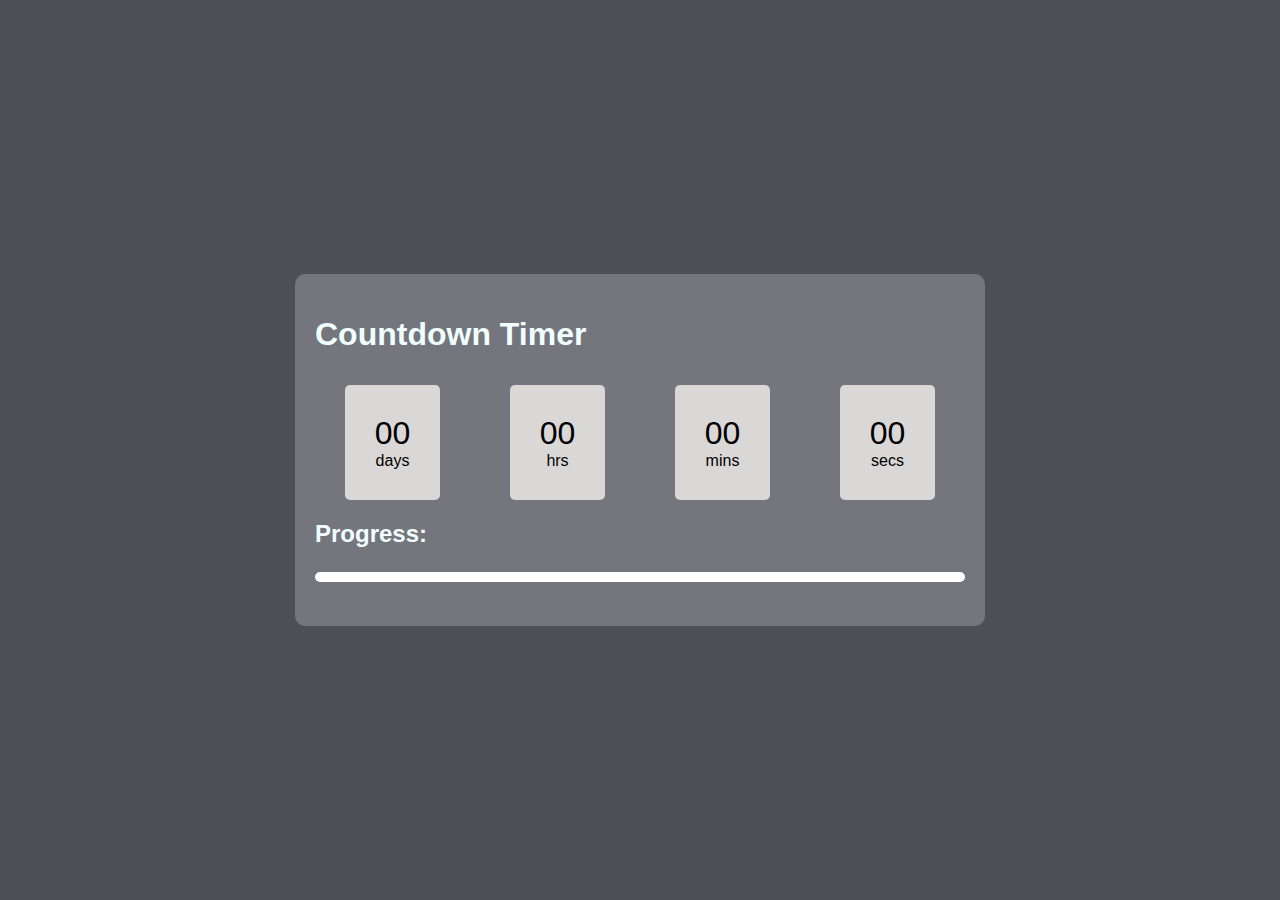
<file: Countdown Timer/index.html>
<!DOCTYPE html>
<html lang="en">
<head>
    <meta charset="UTF-8">
    <meta name="viewport" content="width=device-width, initial-scale=1.0">
    <title>Countdown Timer</title>
    <link rel="stylesheet" href="styles.css">
</head>
<body>
    <div class="container">
        <h1>Countdown Timer</h1>

        <div id="Countdown">
            <div>
                <span id="days">00</span>
                days
            </div>
            <div>
                <span id="hours">00</span>
                hrs
            </div>
            <div>
                <span id="minutes">00</span>
                mins
            </div>
            <div>
                <span id="seconds">00</span>
                secs
            </div>
        </div>

        <h2>Progress:</h2>

        <div class="progress-container">
            <div id="progress-bar"></div>
        </div>
        
    </div>
    <script src="script.js"></script>
</body>
</html>
</file>
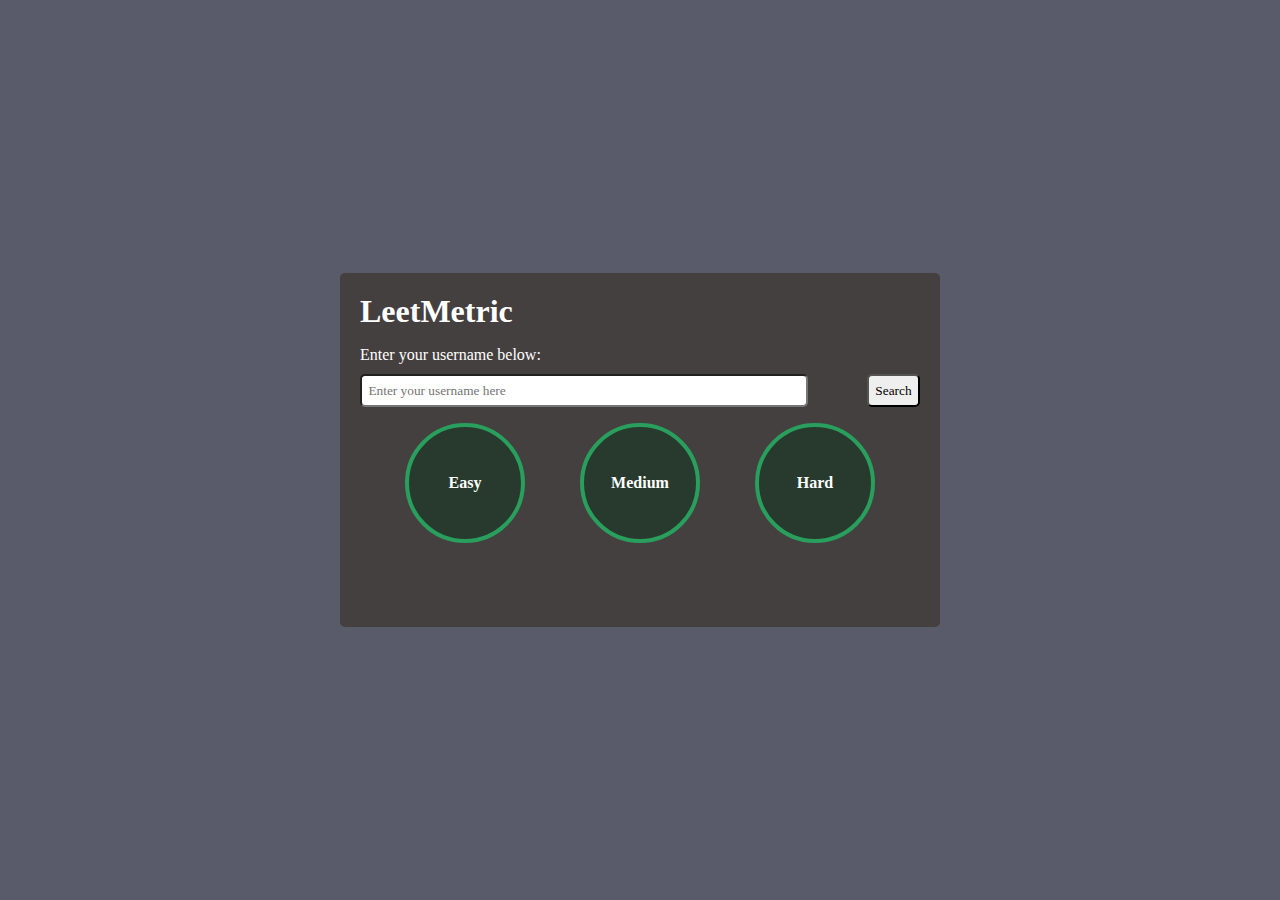
<file: LeetMetric/index.html>
<!DOCTYPE html>
<html lang="en">
<head>
    <meta charset="UTF-8">
    <meta name="viewport" content="width=device-width, initial-scale=1.0">
    <title>LeetMetric</title>
    <link rel="stylesheet" href="style.css">
</head>
<body>

    <div class="container">
        <h1>LeetMetric</h1>

        <div class="user-container">
            <p>Enter your username below:</p>
            <div class="user-input-container">
                <input type="text" placeholder="Enter your username here" id="user-input">
                <button id="search-btn">Search</button>
            </div>
        </div>
    

    <div class="stats-container">

        <div class="progress">

            <div class="progress-item">
                <div class="easy-progress circle">
                    <span id="easy-label"></span>
                    <p>Easy</p>
                </div>
            </div>

            <div class="progress-item">
                <div class="medium-progress circle">
                    <span id="medium-label"></span>
                    <p>Medium</p>
                </div>
            </div>

            <div class="progress-item">
                <div class="hard-progress circle">
                    <span id="hard-label"></span>
                    <p>Hard</p>
                </div>
            </div>
        </div>

        <div class="stats-card">
        </div>

    </div>
    </div>


    <script src="script.js"></script>
</body>
</html>
</file>
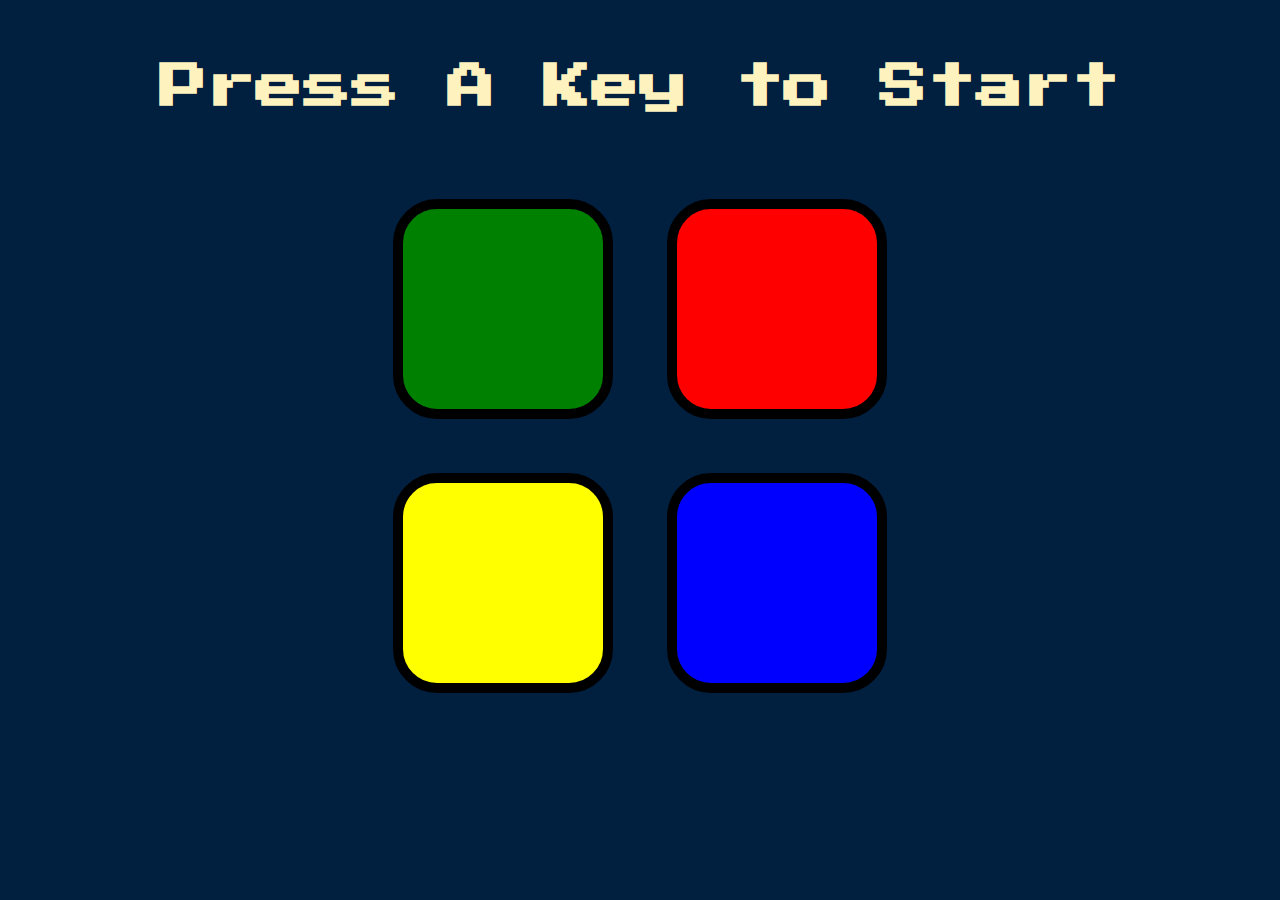
<file: Simon Game/index.html>
<!DOCTYPE html>
<html lang="en" dir="ltr">

<head>
  <meta charset="utf-8">
  <title>Simon</title>
  <link rel="stylesheet" href="styles.css">
  <link href="https://fonts.googleapis.com/css?family=Press+Start+2P" rel="stylesheet">
</head>

<body>
  <h1 id="level-title">Press A Key to Start</h1>
  <div class="container">
    <div lass="row">

      <div type="button" id="green" class="btn green">

      </div>

      <div type="button" id="red" class="btn red">

      </div>
    </div>

    <div class="row">

      <div type="button" id="yellow" class="btn yellow">

      </div>
      <div type="button" id="blue" class="btn blue">

      </div>

    </div>

  </div>
  <script src="https://ajax.googleapis.com/ajax/libs/jquery/3.7.1/jquery.min.js"></script>
  <script src="game.js" charset="utf-8"></script>
</body>

</html>
</file>
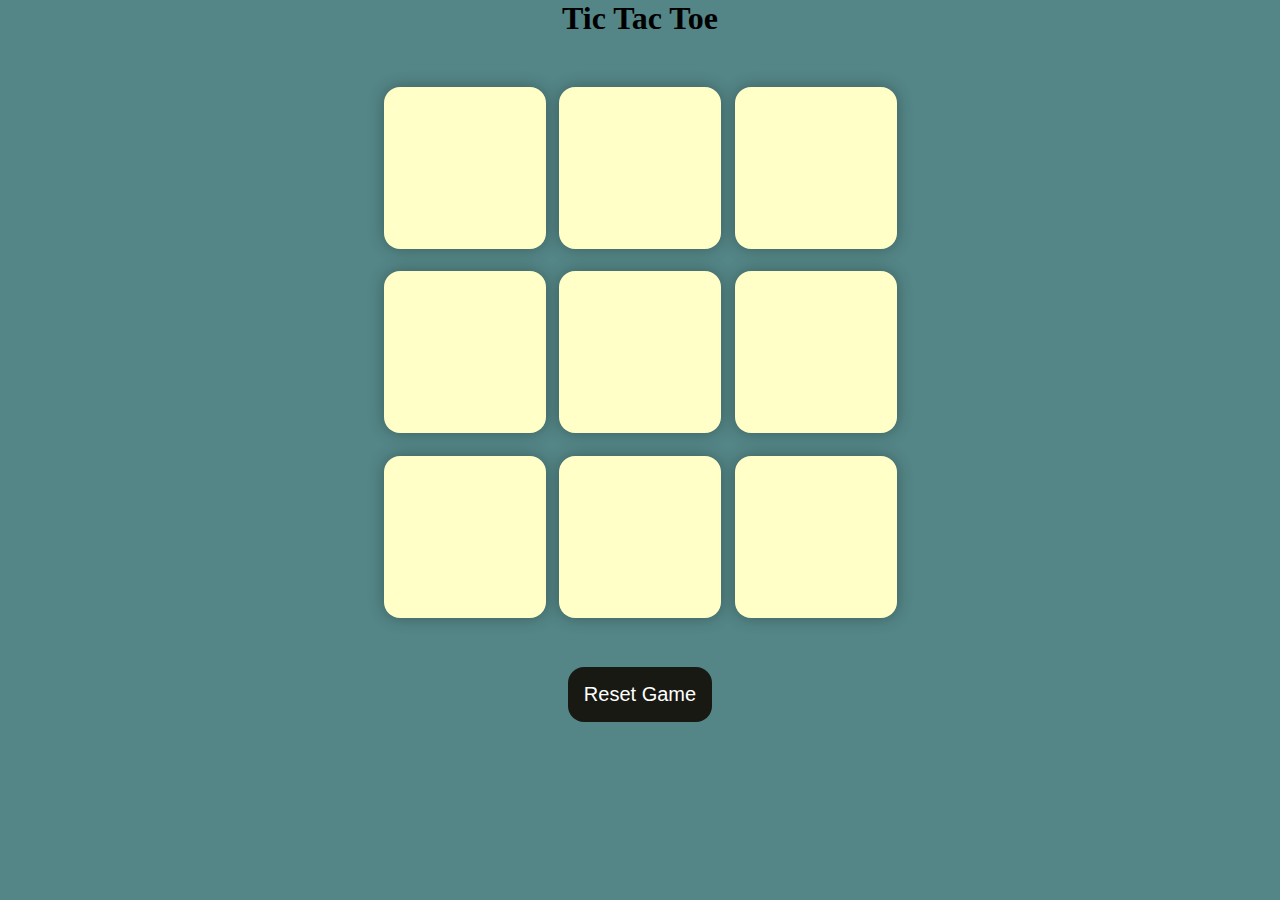
<file: Tic Tac Toe/index.html>
<!DOCTYPE html>
<html lang="en">
<head>
    <meta charset="UTF-8">
    <meta name="viewport" content="width=device-width, initial-scale=1.0">
    <title>Tic Tac Toe</title>
    <link rel="stylesheet" href="style.css">
</head>
<body>
    <div class="msg-container hide">
        <p id="msg">Winner</p>
        <button id="new-btn">New Game</button>
    </div>
    <main>
        <h1>Tic Tac Toe</h1>
        <div class="container">
            <div class="game">
                <button class="box playerX playerO"></button>
                <button class="box playerX playerO"></button>
                <button class="box playerX playerO"></button>
                <button class="box playerX playerO"></button>
                <button class="box playerX playerO"></button>
                <button class="box playerX playerO"></button>
                <button class="box playerX playerO"></button>
                <button class="box playerX playerO"></button>
                <button class="box playerX playerO"></button>
            </div>
        </div>
        <button id="reset-btn">Reset Game</button>
    </main>
    
    <script src="app.js"></script>
</body>
</html>
</file>
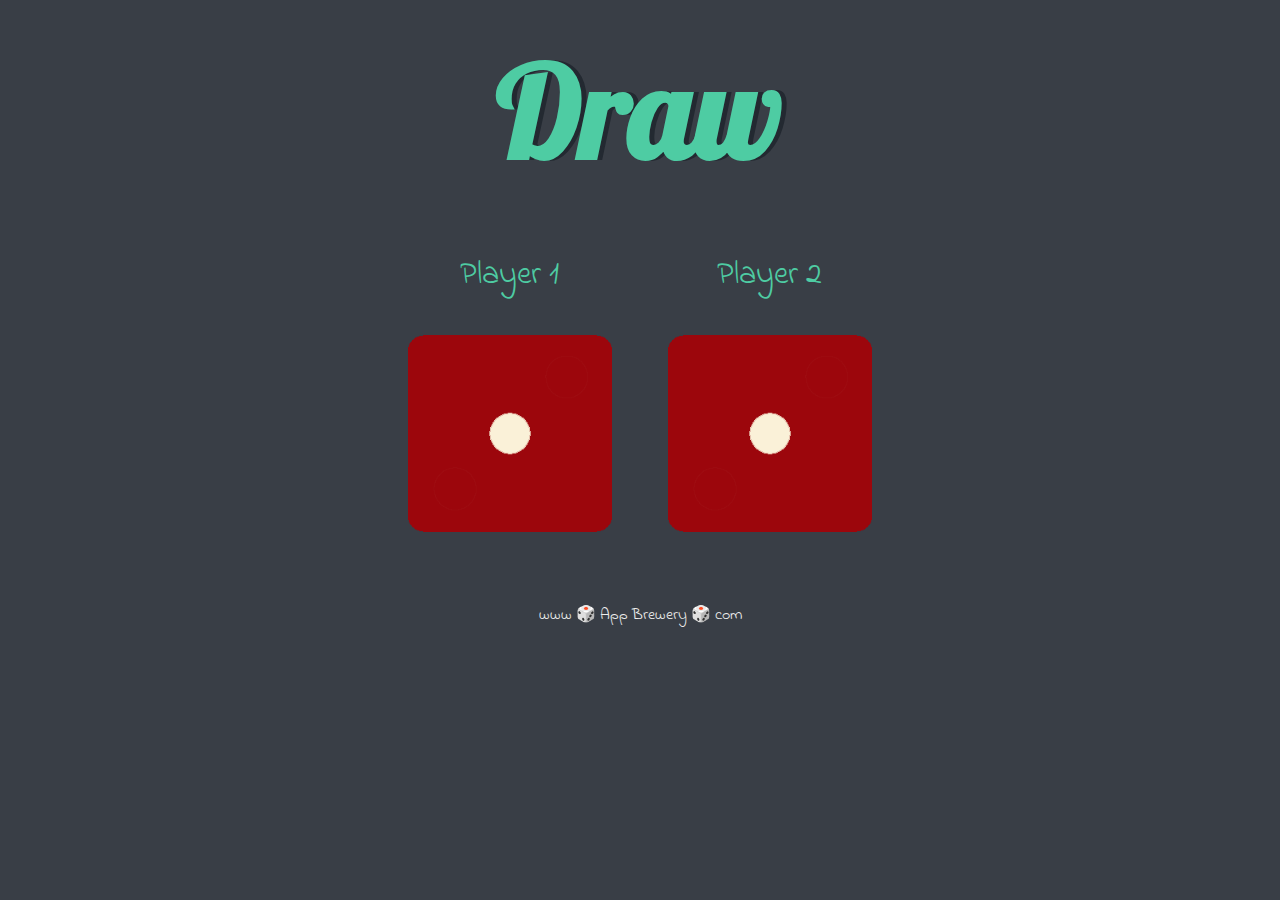
<file: Dice Game/dicee.html>
<!DOCTYPE html>
<html lang="en" dir="ltr">
  <head>
    <meta charset="utf-8" />
    <title>Dicee</title>
    <link rel="stylesheet" href="styles.css" />
    <link
      href="https://fonts.googleapis.com/css?family=Indie+Flower|Lobster"
      rel="stylesheet"
    />
  </head>
  <body>
    <div class="container">
      <h1>Refresh Me</h1>

      <div class="dice">
        <p>Player 1</p>
        <img class="img1" src="images/dice6.png" />
      </div>

      <div class="dice">
        <p>Player 2</p>
        <img class="img2" src="images/dice6.png" />
      </div>
    </div>
   <script src="index.js" charset="utf-8"></script>
  </body>
  <footer>www 🎲 App Brewery 🎲 com</footer>
</html>
</file>
<file: Countdown Timer/styles.css>
body{
    background: rgb(78, 78, 87);
    color: azure;
    display: flex;
    justify-content: center;
    align-items: center;
    margin: 0;
    height: 100vh;
    font-family: Arial, Helvetica, sans-serif;
}

.container{
    width: 80%;
    max-width: 650px;
    margin: 0 auto;
    background-color: rgb(117, 117, 125);
    padding: 20px;
    border-radius: 10px;
}

h1{
    font-size: 2em;
    margin-bottom: 1em;
}

h2{
    font-size: 1.5em;
    margin-bottom: 1em;
}

#Countdown{
    display: flex;
    justify-content: space-around;
    gap: 10px;
}

#Countdown div{
    text-align: center;
    padding: 30px;
    background-color: #dad7d7;
    border-radius: 5px;
    color: black;
    display: flex;
    flex-direction: column;
}

span{
    font-size: xx-large;
}

.progress-container{
    background-color: white;
    width: 100%;
    height: 10px;
    border-radius: 5px;
    margin-bottom: 1.5rem;
    overflow: hidden;
}

#progress-bar{
    background-color: rgb(146, 227, 25);
    width: 0%;
    height: 100%;
    transition: width 1s ease-in-out;
    border-radius: 5px;
}
</file>
<file: LeetMetric/style.css>
*{
    margin: 0;
    padding: 0;
    box-sizing: border-box;
    font-family: 'Times New Roman', Times, serif;
}

body{
    background-color: rgb(89, 90, 106);
    color: white;
    height: 100vh;
    display: flex;
    justify-content: center;
    align-items: center;
}

.container{
    display: flex;
    flex-direction: column;
    gap: 1rem;
    background-color: rgb(69, 64, 64);
    padding: 20px;
    border-radius: 5px;
    width: 50%;
    max-width: 600px;
}

h1{
    font-size: 2rem;
}

.user-container{
    display: flex;
    flex-direction: column;
    gap: 10px;
    justify-content: start;
}

.user-input-container{
    display: flex;
    justify-content: space-between;
}

#user-input{
    width: 80%;
    padding: 0.4rem;
    border-radius: 5px;
}

#search-btn{
    padding: 0.4rem;
    border-radius: 5px;
}

.stats-container{
    display: hidden;
}

.circle{
    width: 120px;
    height: 120px;
    border-radius: 50%;
    border: 4px solid #299f5d;
    position: relative;
    display: flex;
    align-items: center;
    justify-content: center;
    font-size: 16px;
    color: white;
    font-weight: 700;
    background: conic-gradient(#299f5d var(--progress-degree, 0%), #283a2e 0%);
    flex-direction: column;
}

.circle span{
    position: relative;
    z-index: 2;
}

.progress{
    display: flex;
    flex-direction: row;
    justify-content: space-evenly;
    flex-wrap: wrap;
    gap: 10px;
}

.stats-card{
    margin-top: 2rem;
    margin-bottom: 2rem;
    display: flex;
    flex-wrap: wrap;
    gap: 10px;
    justify-content: space-evenly;
}

h4{
    font-size: 1rem;
}

.card{
    background-color: rgb(230, 146, 44);
    width: 40%;
    max-width: 290px;
    padding: 20px;
    border-radius: 10px;
    font-size: 1rem;
    min-height: 4rem;
}
</file>
<file: Simon Game/styles.css>
body {
  text-align: center;
  background-color: #011F3F;
}

#level-title {
  font-family: 'Press Start 2P', cursive;
  font-size: 3rem;
  margin:  5%;
  color: #FEF2BF;
}

.container {
  display: block;
  width: 50%;
  margin: auto;

}

.btn {
  margin: 25px;
  display: inline-block;
  height: 200px;
  width: 200px;
  border: 10px solid black;
  border-radius: 20%;
}

.game-over {
  background-color: red;
  opacity: 0.8;
}

.red {
  background-color: red;
}

.green {
  background-color: green;
}

.blue {
  background-color: blue;
}

.yellow {
  background-color: yellow;
}

.pressed {
  box-shadow: 0 0 20px white;
  background-color: grey;
}
</file>
<file: Tic Tac Toe/style.css>
*{
    margin: 0;
    padding: 0;
}

body{
    background-color: #548687;
    text-align: center;
}

.container{
    height: 70vh;
    display: flex;
    justify-content: center;
    align-items: center;
}

.game{
    height: 60vmin;
    width: 60vmin;
    display: flex;
    flex-wrap: wrap;
    justify-content: center;
    align-items: center;
    gap: 1.5vmin;
}

.box{
    height: 18vmin;
    width: 18vmin;
    border-radius: 1rem;
    border: none;
    box-shadow: 0 0 1rem rgba(0, 0, 0, 0.3);
    font-size: 8vmin;
    background-color: #ffffc7;
}

.playerX{
    color: #b0413e;
}

.playerO{
    color: #21a92f;
}

#reset-btn{
    padding: 1rem;
    font-size: 1.25rem;
    background-color: #191913;
    color: #fff;
    border-radius: 1rem;
    border: none;
}

#new-btn{
    padding: 1rem;
    font-size: 1.25rem;
    background-color: #191913;
    color: #fff;
    border-radius: 1rem;
    border: none;
}

#msg{
    color: #ffffc7;
    font-size: 5vmin;
}

.msg-container{
    height: 100vmin;
    display: flex;
    justify-content: center;
    align-items: center;
    flex-direction: column;
    gap: 4rem;
}

.hide{
    display: none;
}
</file>
<file: Dice Game/styles.css>
.container {
  width: 70%;
  margin: auto;
  text-align: center;
}

.dice {
  text-align: center;
  display: inline-block;

}

body {
  background-color: #393E46;
}

h1 {
  margin: 30px;
  font-family: 'Lobster', cursive;
  text-shadow: 5px 0 #232931;
  font-size: 8rem;
  color: #4ECCA3;
}

p {
  font-size: 2rem;
  color: #4ECCA3;
  font-family: 'Indie Flower', cursive;
}

img {
  width: 80%;
}

footer {
  margin-top: 5%;
  color: #EEEEEE;
  text-align: center;
  font-family: 'Indie Flower', cursive;

}
</file>
